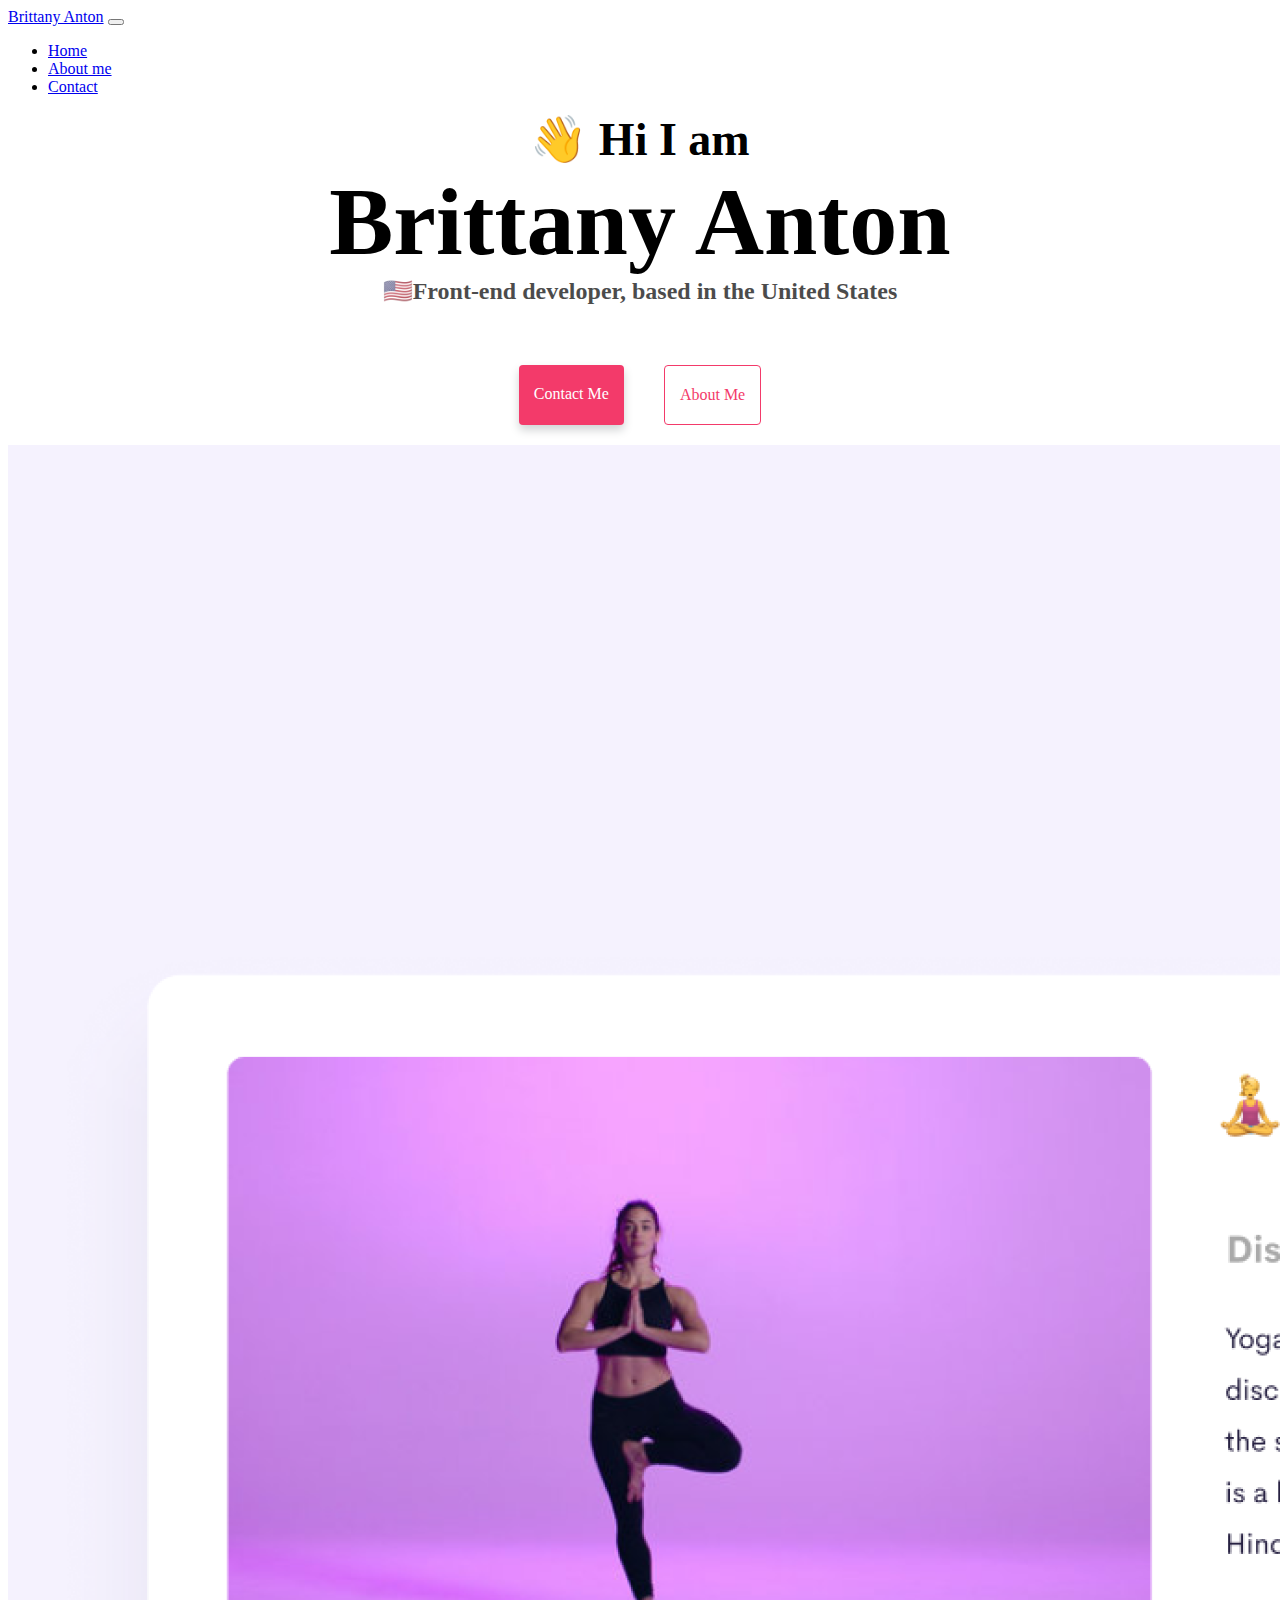
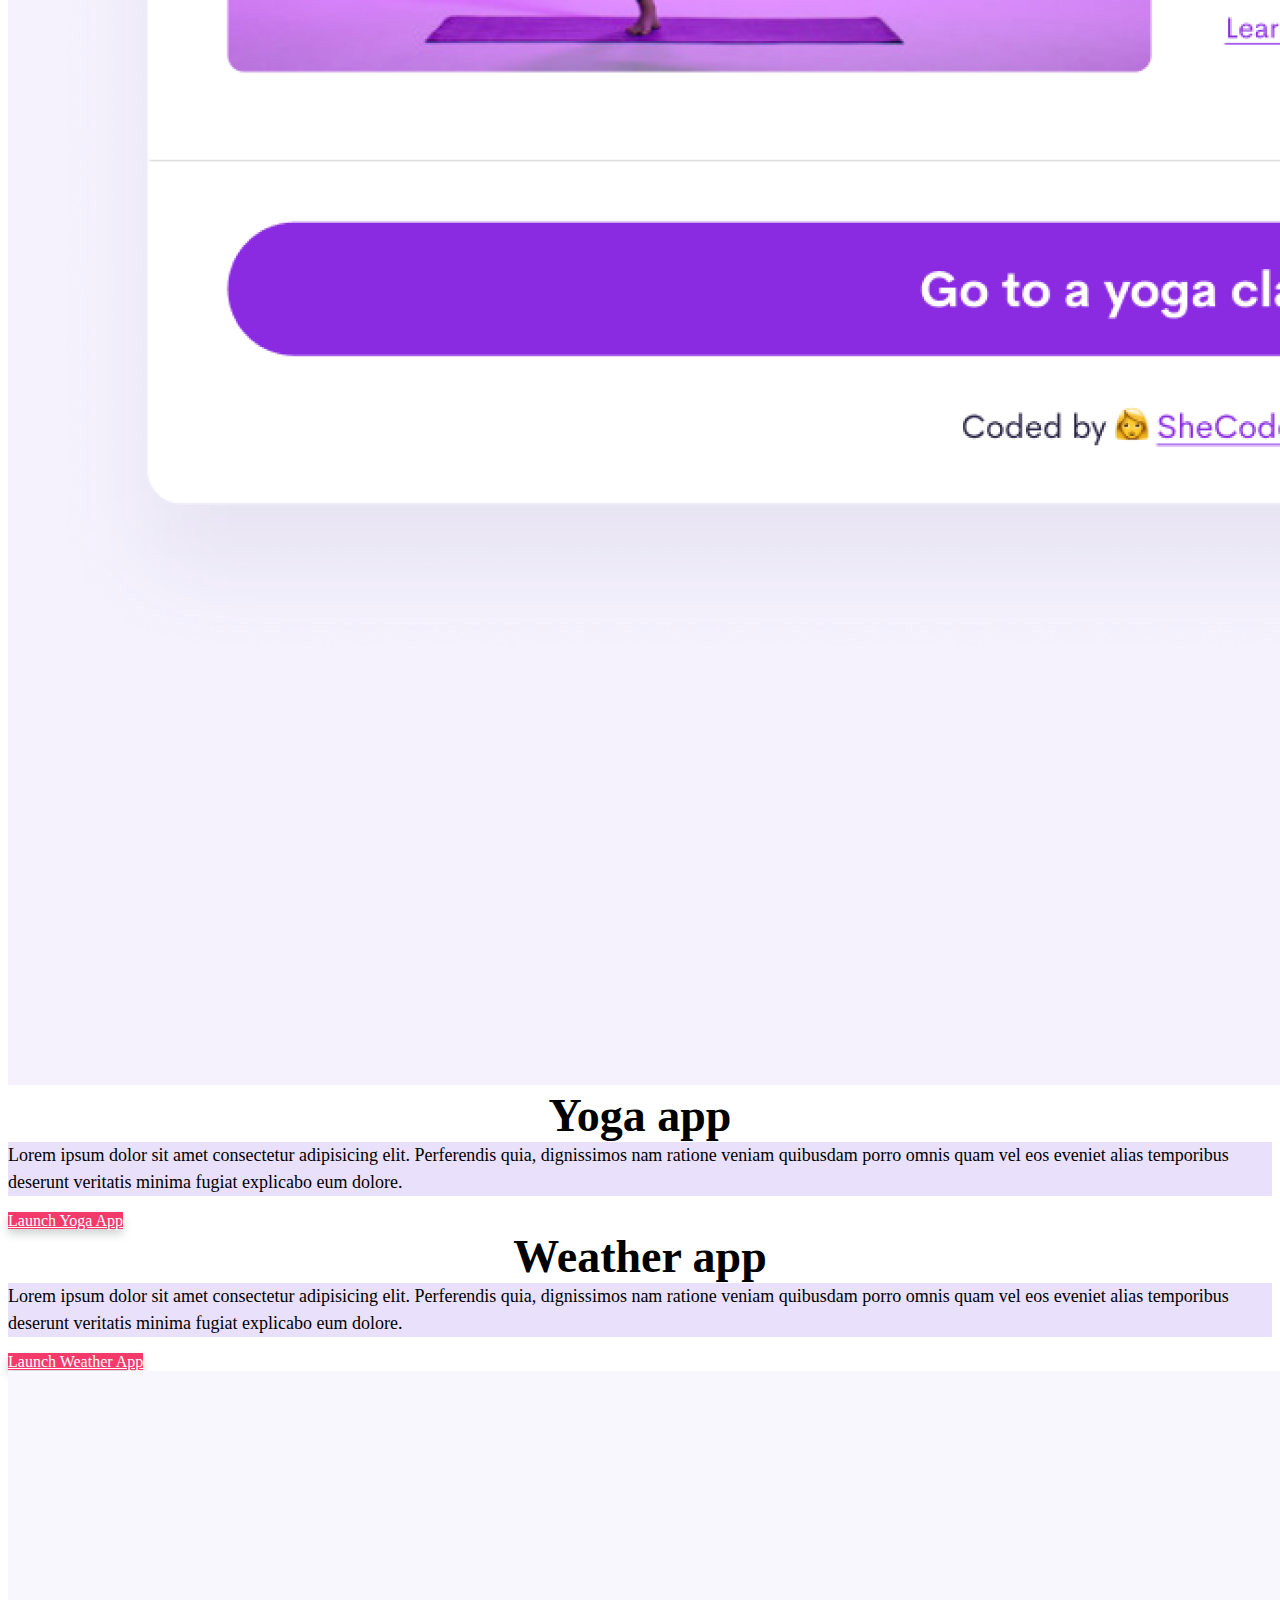
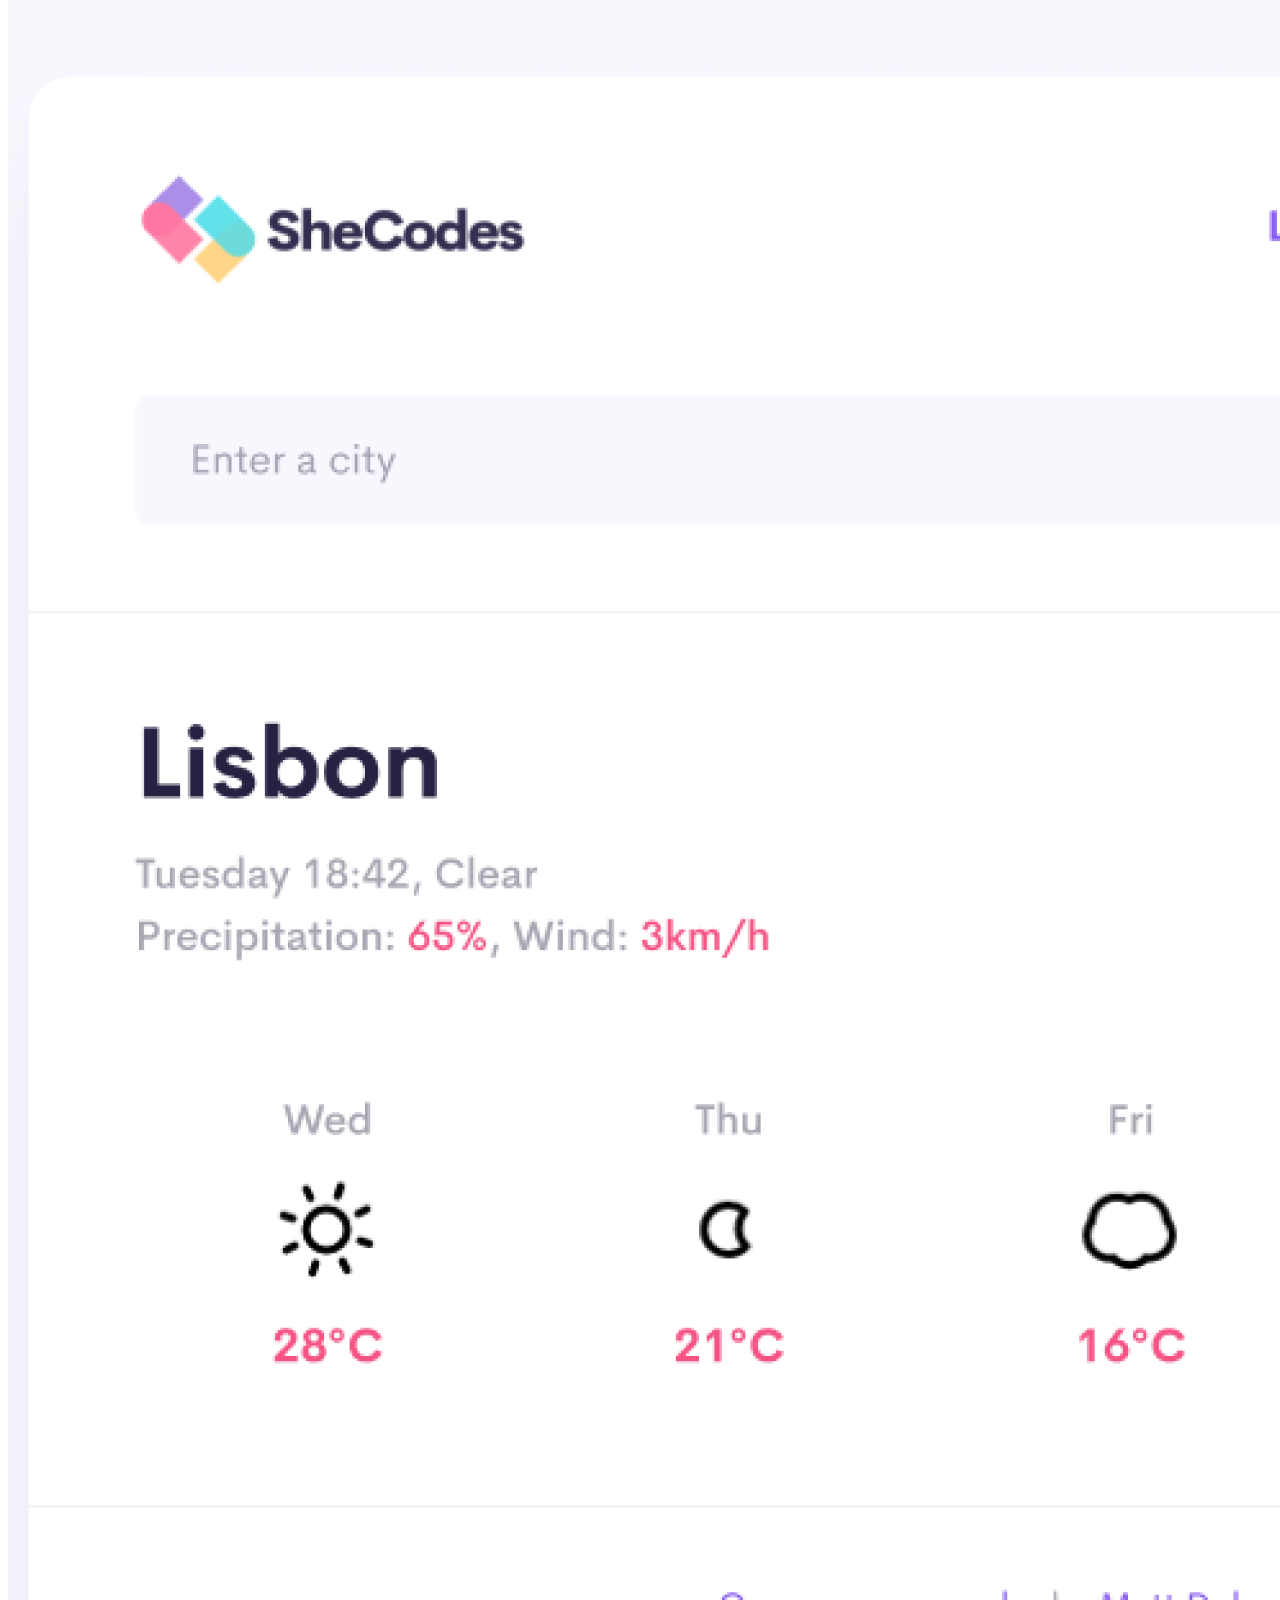
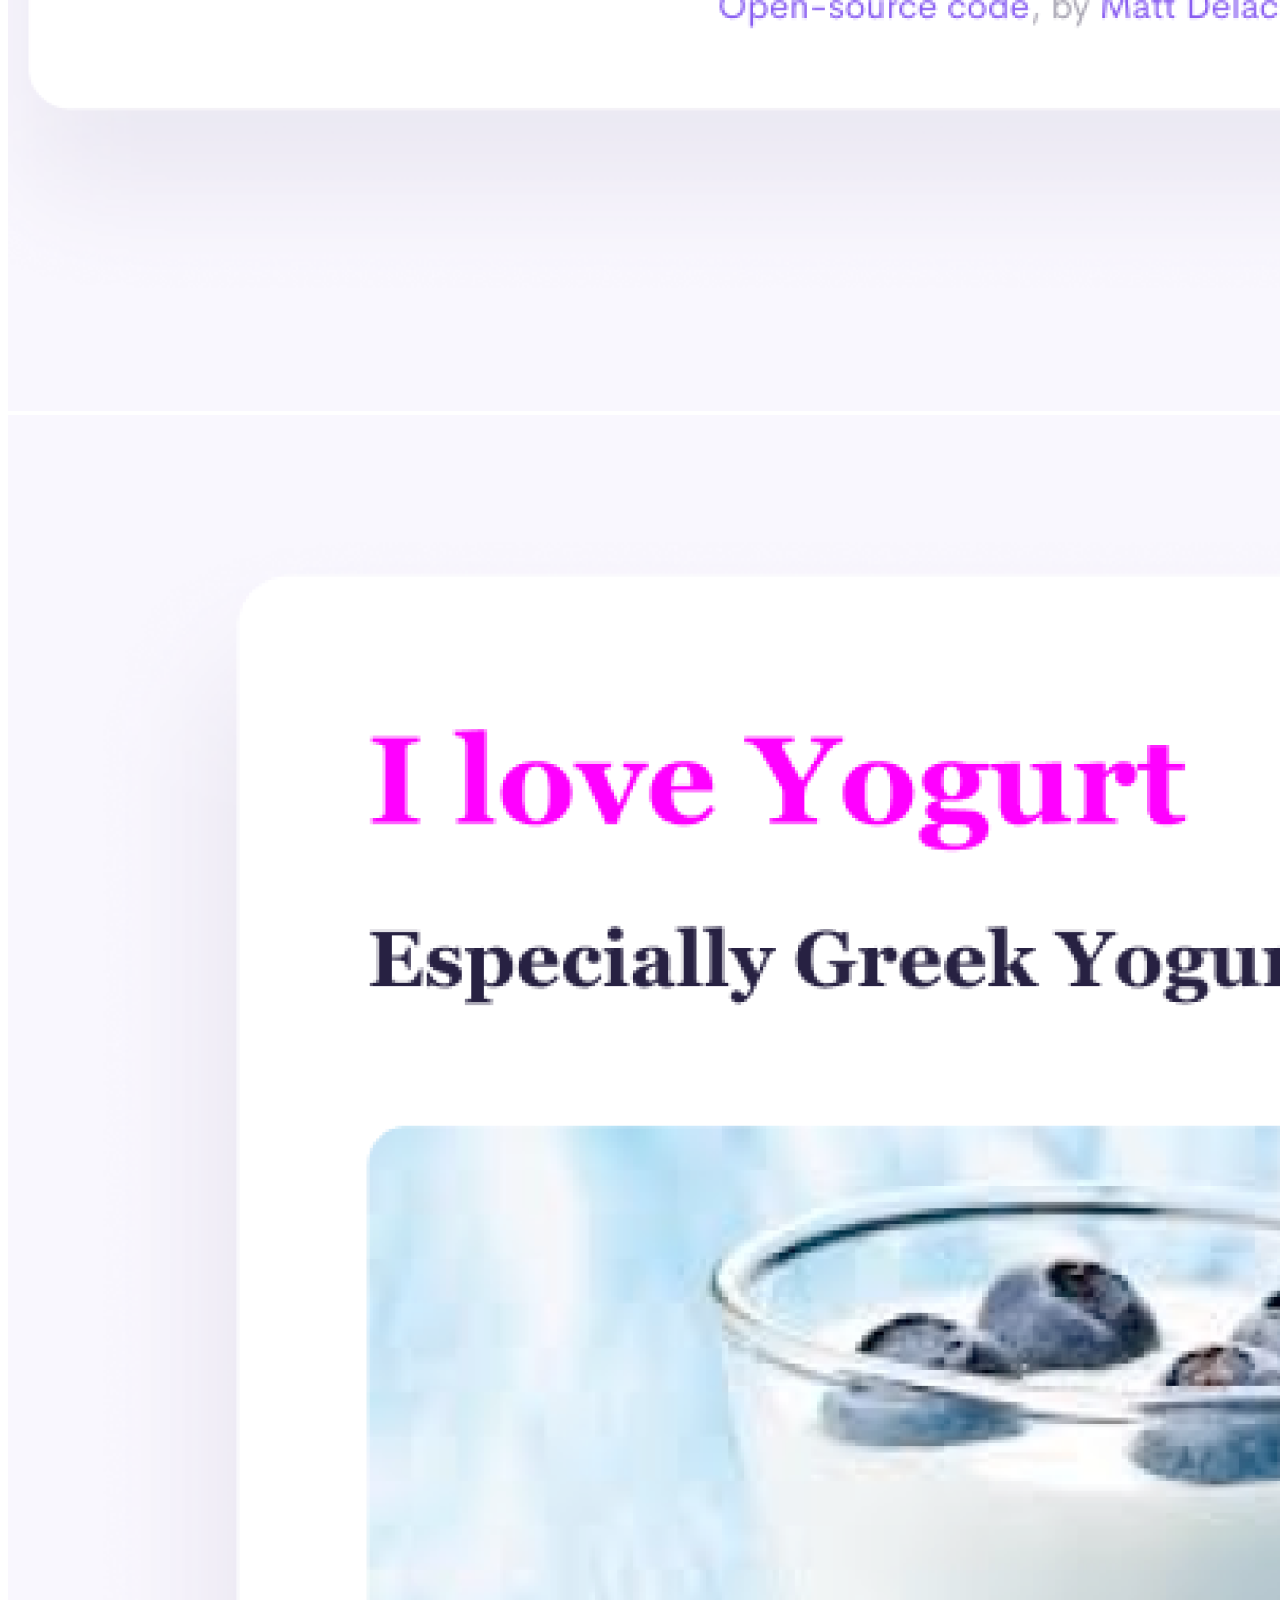
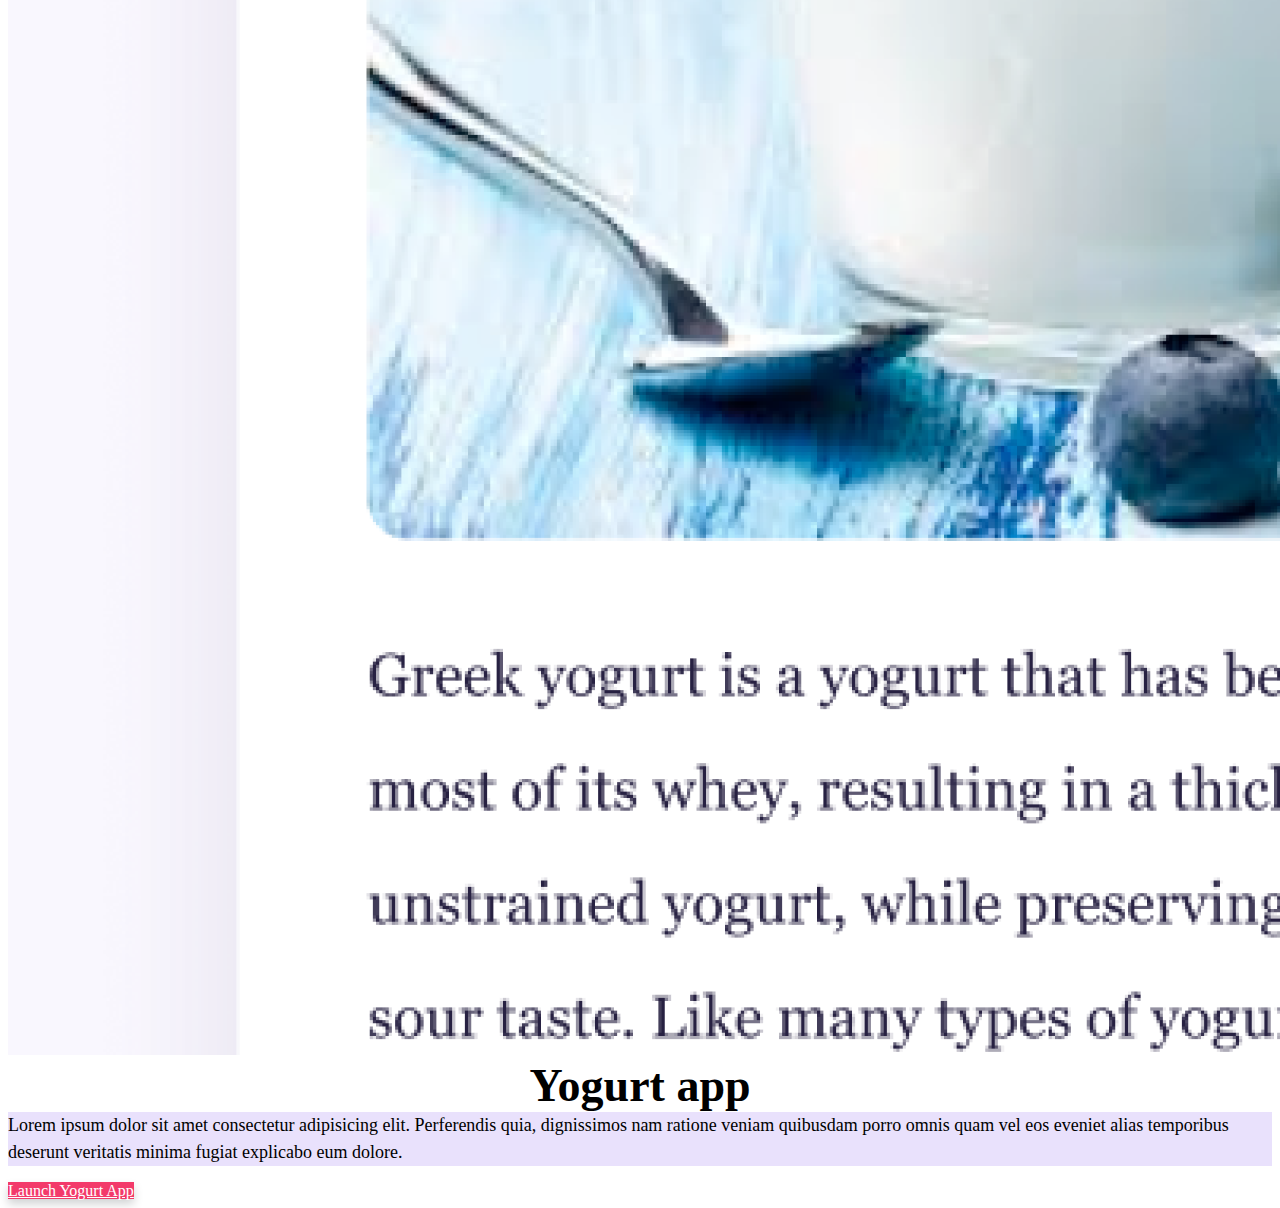
<file: index.html>
<!DOCTYPE html>
<html lang="en">
  <head>
    <meta charset="UTF-8" />
    <meta
      name="description"
      content="Welcome to the digital showcase of a
    passionate Front End Developer! Explore my diverse portfolio of web
    projects, showcasing cutting-edge designs, responsive layouts, and flawless
    user experiences. Discover how I transform ideas into interactive websites
    that captivate and engage. Let's bring your vision to life together!"
    />
    <meta name="viewport" content="width=device-width, initial-scale=1.0" />
    <meta http-equiv="X-UA-Compatible" content="ie=edge" />
    <link rel="stylesheet" type="text/css" href="src/style.css" />
    <link
      href="https://cdn.jsdelivr.net/npm/bootstrap@5.3.1/dist/css/bootstrap.min.css"
      rel="stylesheet"
      integrity="sha384-4bw+/aepP/YC94hEpVNVgiZdgIC5+VKNBQNGCHeKRQN+PtmoHDEXuppvnDJzQIu9"
      crossorigin="anonymous"
    />
    <script
      src="https://cdn.jsdelivr.net/npm/bootstrap@5.3.1/dist/js/bootstrap.bundle.min.js"
      integrity="sha384-HwwvtgBNo3bZJJLYd8oVXjrBZt8cqVSpeBNS5n7C8IVInixGAoxmnlMuBnhbgrkm"
      crossorigin="anonymous"
    ></script>
    <title>
      Brittany Anton - Landing page of personalized front end designs
    </title>
  </head>
  <body>
    <nav class="navbar navbar-expand-lg navbar-light bg-light">
      <div class="container-fluid">
        <a class="navbar-brand" href="#">Brittany Anton</a>
        <button
          class="navbar-toggler"
          type="button"
          data-bs-toggle="collapse"
          data-bs-target="#navbarNav"
          aria-controls="navbarNav"
          aria-expanded="false"
          aria-label="Toggle navigation"
        >
          <span class="navbar-toggler-icon"></span>
        </button>
        <div class="collapse navbar-collapse" id="navbarNav">
          <ul class="navbar-nav">
            <li class="nav-item">
              <a class="nav-link active" aria-current="page" href="#">Home</a>
            </li>
            <li class="nav-item">
              <a class="nav-link" href="about.html">About me</a>
            </li>
            <li class="nav-item">
              <a class="nav-link" href="#">Contact</a>
            </li>
          </ul>
        </div>
      </div>
    </nav>
    <h2>👋 Hi I am</h2>
    <h1>Brittany Anton</h1>
    <h3>🇺🇸Front-end developer, based in the United States</h3>
    <div class="navigation-links">
      <a href="#" title="contact" class="contact-link">Contact me</a>
      <a href="about.html" title="about me" class="about-link">About me</a>
    </div>

    <div class="container">
      <div class="row">
        <div class="col-sm-6">
          <img
            src="images/yoga.png"
            alt="yoga app"
            class="img-fluid rounded w-auto"
          />
        </div>
        <div class="col-sm-6">
          <h2 class="mb-3">Yoga app</h2>
          <p>
            Lorem ipsum dolor sit amet consectetur adipisicing elit. Perferendis
            quia, dignissimos nam ratione veniam quibusdam porro omnis quam vel
            eos eveniet alias temporibus deserunt veritatis minima fugiat
            explicabo eum dolore.
          </p>
          <div class="mt-5">
            <a
              href="#"
              title="launch yoga app"
              class="contact-link p-3 text-decoration-none rounded"
              >Launch Yoga App</a
            >
          </div>
        </div>
      </div>
      <div class="row mt-5">
        <div class="col-sm-6">
          <h2 class="mb-3">Weather app</h2>
          <p>
            Lorem ipsum dolor sit amet consectetur adipisicing elit. Perferendis
            quia, dignissimos nam ratione veniam quibusdam porro omnis quam vel
            eos eveniet alias temporibus deserunt veritatis minima fugiat
            explicabo eum dolore.
          </p>
          <div class="mb-5 mt-5">
            <a
              href="#"
              title="launch weather app"
              class="contact-link p-3 text-decoration-none rounded"
              >Launch Weather App</a
            >
          </div>
        </div>
        <div class="col-sm-6">
          <img
            src="images/weather.png"
            alt="weather app"
            class="img-fluid rounded w-auto"
          />
        </div>
      </div>
      <div class="row mt-5">
        <div class="col-sm-6">
          <img
            src="images/yogurt.png"
            alt="yogurt app"
            class="img-fluid rounded w-auto"
          />
        </div>
        <div class="col-sm-6">
          <h2 class="mb-3">Yogurt app</h2>
          <p>
            Lorem ipsum dolor sit amet consectetur adipisicing elit. Perferendis
            quia, dignissimos nam ratione veniam quibusdam porro omnis quam vel
            eos eveniet alias temporibus deserunt veritatis minima fugiat
            explicabo eum dolore.
          </p>
          <div class="mt-5">
            <a
              href="#"
              title="launch yogurt app"
              class="contact-link p-3 text-decoration-none rounded"
              >Launch Yogurt App</a
            >
          </div>
        </div>
      </div>
    </div>
  </body>
</html>
</file>
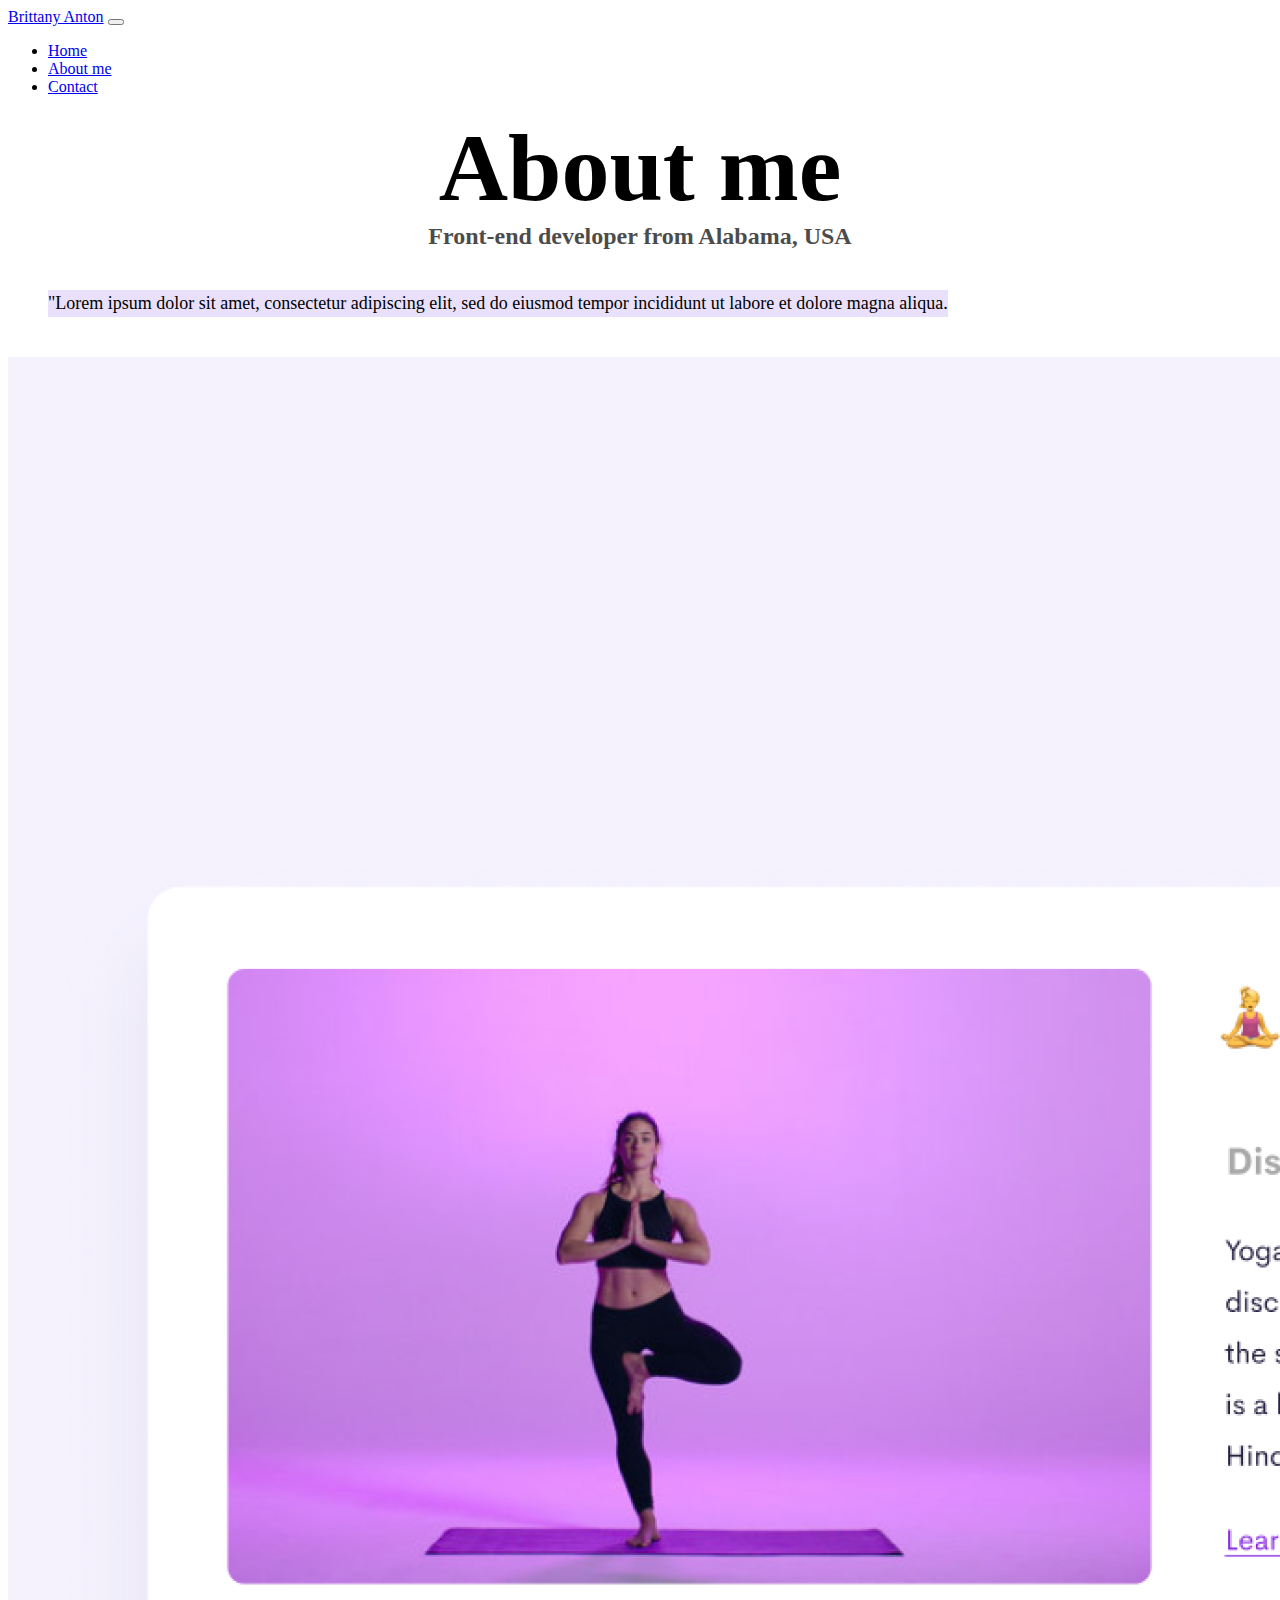
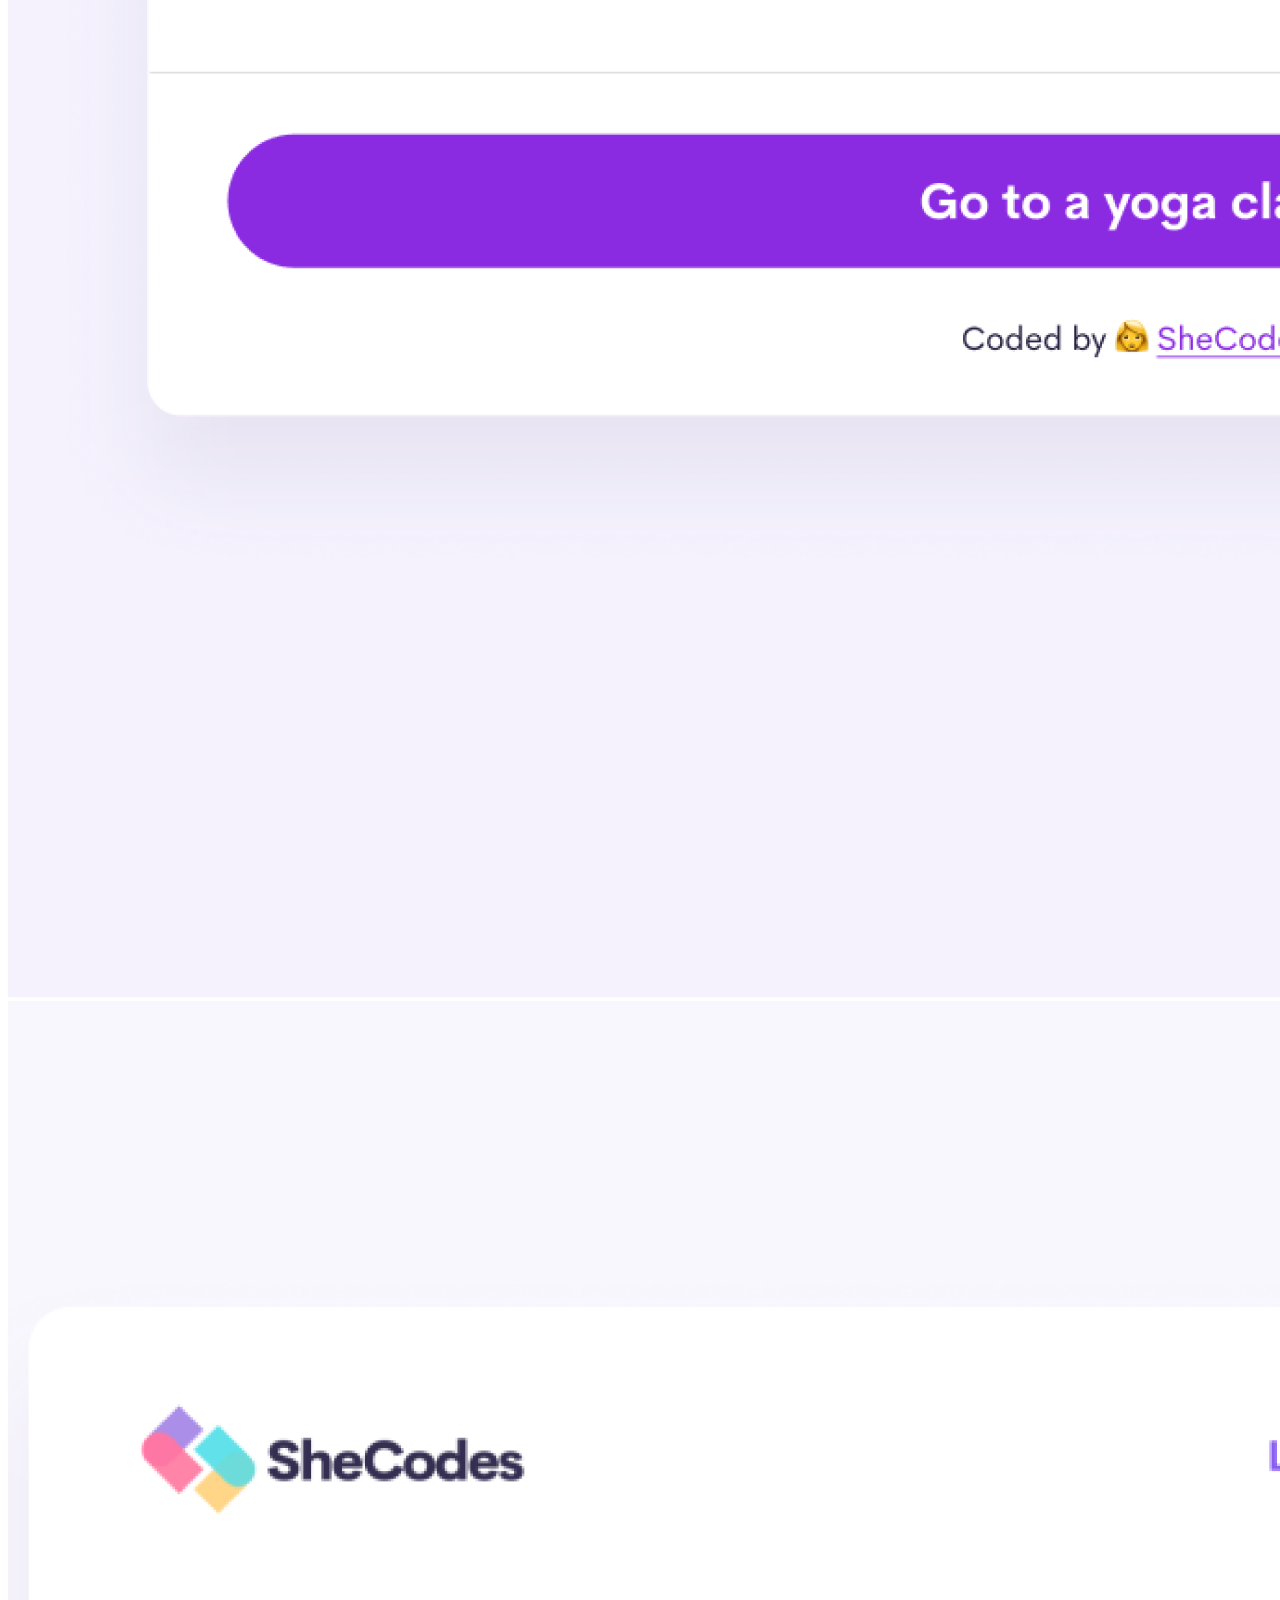
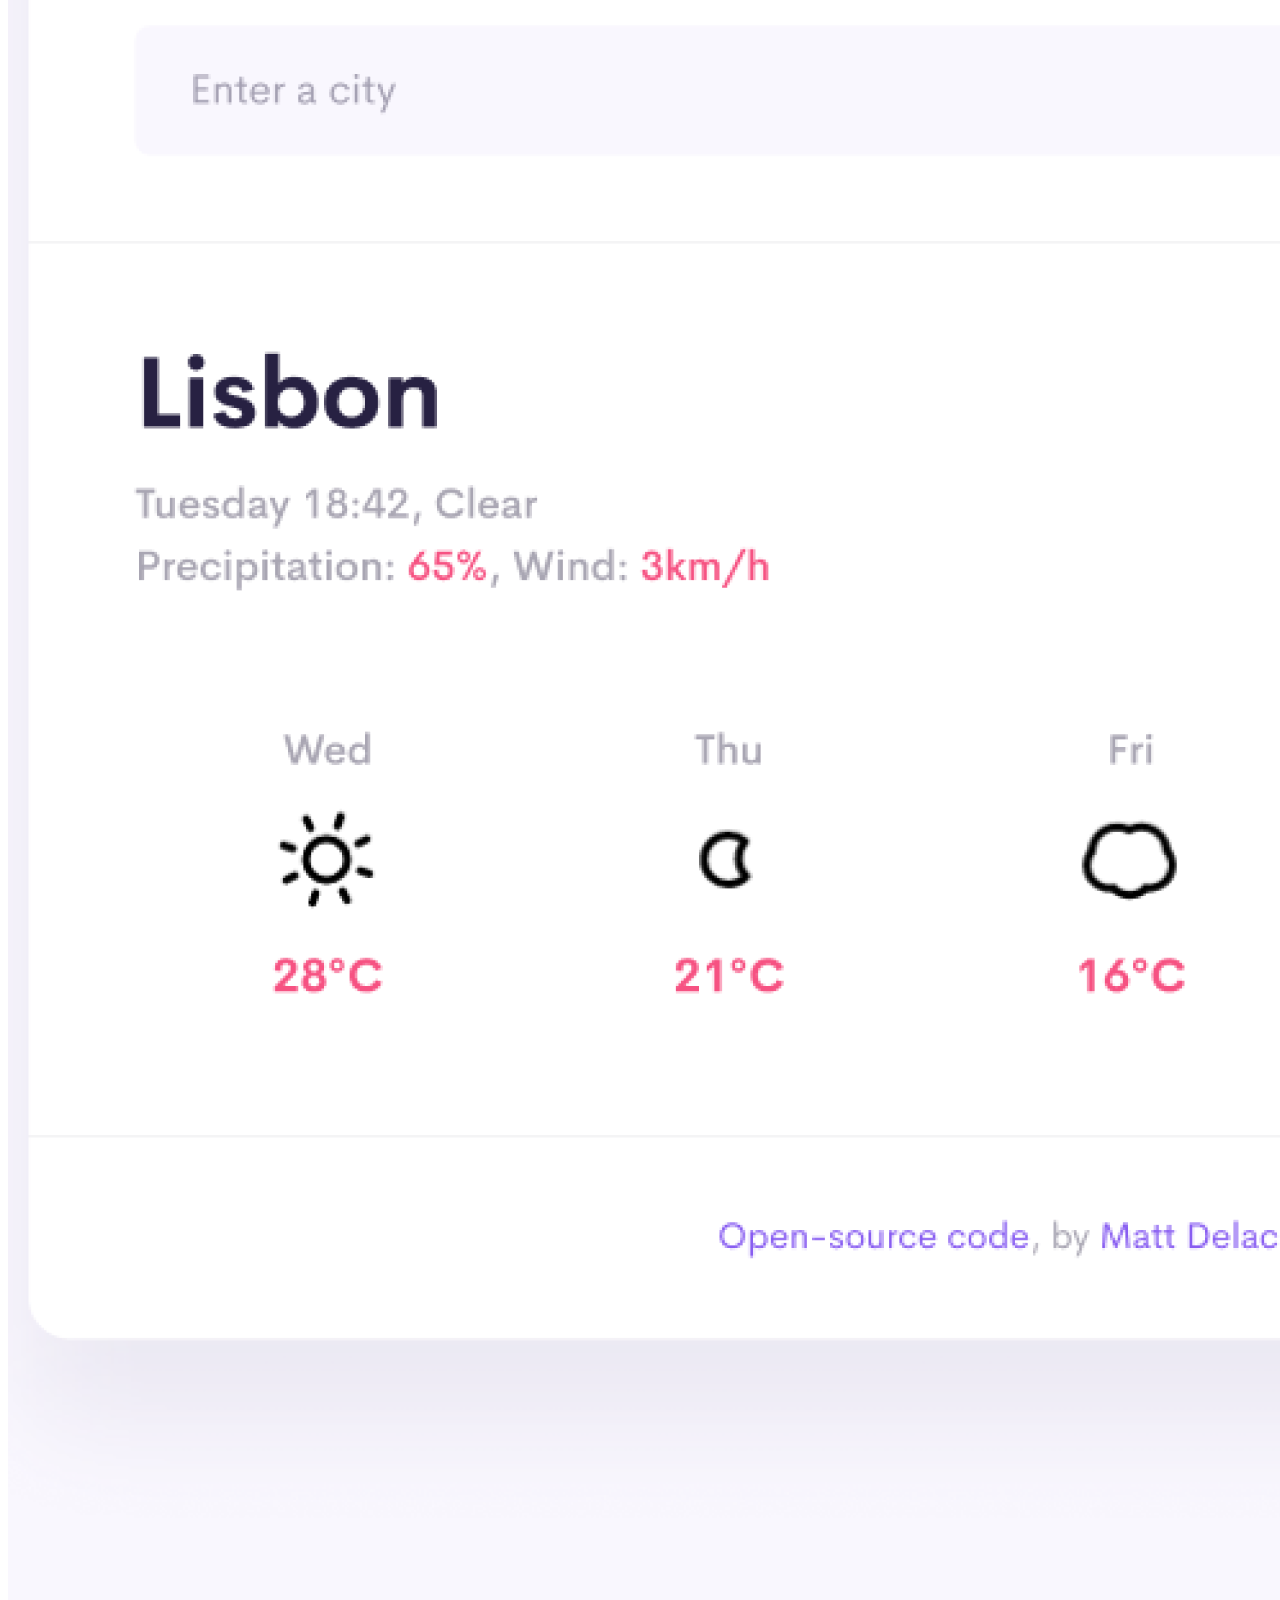
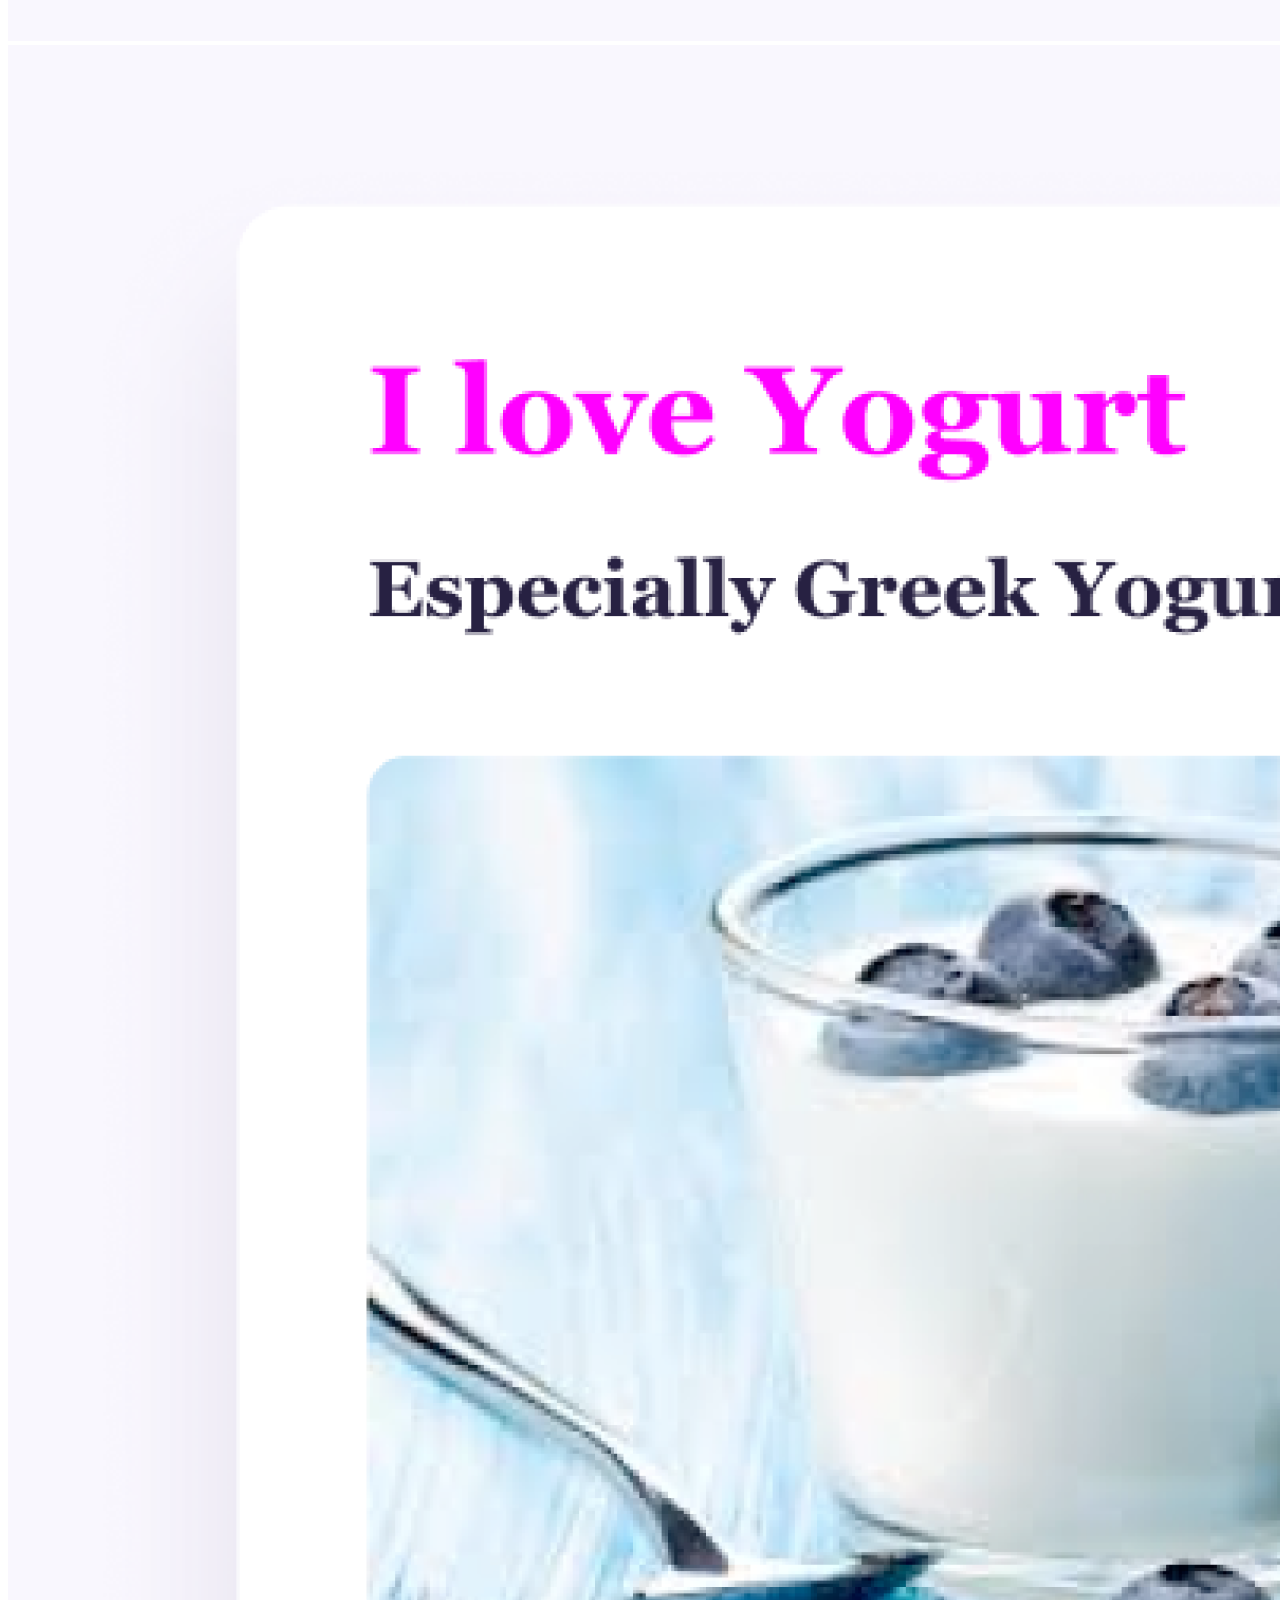
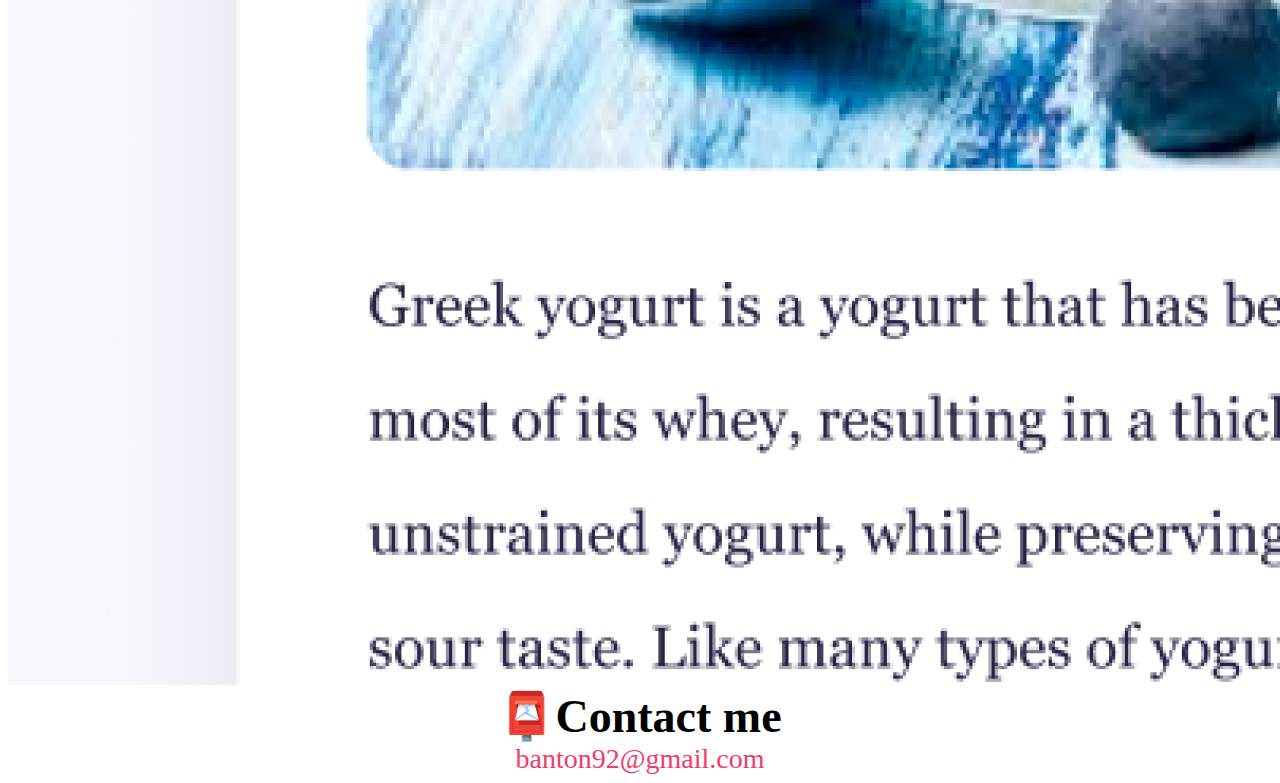
<file: about.html>
<!DOCTYPE html>
<html lang="en">
  <head>
    <meta charset="UTF-8" />
    <meta
      name="description"
      content="Get to know the Front End Developer
    behind the pixels and code. Explore my About Me page to uncover my journey,
    skills, and passion for crafting exceptional web experiences. Learn how my
    expertise in HTML, CSS, and JavaScript drives innovation and user-centric
    design. Let's connect and collaborate on your next digital masterpiece."
    />
    <meta name="viewport" content="width=device-width, initial-scale=1.0" />
    <meta http-equiv="X-UA-Compatible" content="ie=edge" />
    <link rel="stylesheet" href="src/style.css" />
    <link
      href="https://cdn.jsdelivr.net/npm/bootstrap@5.3.1/dist/css/bootstrap.min.css"
      rel="stylesheet"
      integrity="sha384-4bw+/aepP/YC94hEpVNVgiZdgIC5+VKNBQNGCHeKRQN+PtmoHDEXuppvnDJzQIu9"
      crossorigin="anonymous"
    />
    <script
      src="https://cdn.jsdelivr.net/npm/bootstrap@5.3.1/dist/js/bootstrap.bundle.min.js"
      integrity="sha384-HwwvtgBNo3bZJJLYd8oVXjrBZt8cqVSpeBNS5n7C8IVInixGAoxmnlMuBnhbgrkm"
      crossorigin="anonymous"
    ></script>
    <title>
      Brittany Anton - Get to know the designer page with their history and
      mission statements
    </title>
  </head>
  <body>
    <nav class="navbar navbar-expand-lg navbar-light bg-light">
      <div class="container-fluid">
        <a class="navbar-brand" href="#">Brittany Anton</a>
        <button
          class="navbar-toggler"
          type="button"
          data-bs-toggle="collapse"
          data-bs-target="#navbarNav"
          aria-controls="navbarNav"
          aria-expanded="false"
          aria-label="Toggle navigation"
        >
          <span class="navbar-toggler-icon"></span>
        </button>
        <div class="collapse navbar-collapse" id="navbarNav">
          <ul class="navbar-nav">
            <li class="nav-item">
              <a class="nav-link active" aria-current="page" href="index.html"
                >Home</a
              >
            </li>
            <li class="nav-item">
              <a class="nav-link" href="#">About me</a>
            </li>
            <li class="nav-item">
              <a class="nav-link" href="#">Contact</a>
            </li>
          </ul>
        </div>
      </div>
    </nav>
    <h1>About me</h1>
    <h3>Front-end developer from Alabama, USA</h3>
    <div class="about-paragraphs">
      <p>
        "Lorem ipsum dolor sit amet, consectetur adipiscing elit, sed do eiusmod
        tempor incididunt ut labore et dolore magna aliqua.
      </p>
    </div>
    <div class="container">
      <div class="row">
        <div class="col-sm-4">
          <img
            src="images/yoga.png"
            alt="yoga app"
            class="img-fluid shadow rounded p-2"
          />
        </div>
        <div class="col-sm-4">
          <img
            src="images/weather.png"
            alt="weather app"
            class="img-fluid shadow rounded p-2"
          />
        </div>
        <div class="col-sm-4">
          <img
            src="images/yogurt.png"
            alt="yogurt app"
            class="img-fluid shadow rounded p-2"
          />
        </div>
      </div>
    </div>
    <div id="contact" class="mt-5">
      <h2>📮Contact me</h2>
      <a href="mailto:banton92@gmail.com" class="email-link"
        >banton92@gmail.com</a
      >
    </div>
  </body>
</html>
</file>
<file: src/style.css>
:root {
  --primary-color: #f33a6a;
  --secondary-color: #e9e1fc;
  --box-shadow: 0 5px 10px #d1d3d4;
}

h1 {
  font-size: 96px;
}

h1,
h2,
h3 {
  text-align: center;
  margin: 0;
}

h2 {
  font-size: 46px;
}

h3 {
  font-size: 24px;
  opacity: 0.7;
}

p {
  background: var(--secondary-color);
  font-size: 18px;
  line-height: 1.5;
  margin-top: 0;
  margin-bottom: 1rem;
}

.navigation-links {
  display: flex;
  justify-content: center;
  margin-top: 40px;
}

.navigation-links a {
  margin: 20px;
  border-radius: 4px;
  padding: 20px 15px;
  text-decoration: none;
  text-transform: capitalize;
}

.contact-link {
  box-shadow: var(--box-shadow);
  color: white;
  background: var(--primary-color);
}

.about-link {
  color: var(--primary-color);
  border: 1px solid var(--primary-color);
}

.homepage-link {
  color: var(--primary-color);
  text-align: center;
  display: block;
}

.about-paragraphs {
  display: flex;
  margin: 30px;
}

.about-paragraphs p {
  margin: 10px;
}

.email-link {
  display: flex;
  justify-content: center;
  color: var(--primary-color);
  font-size: 28px;
  text-decoration: none;
}

@media (max-width: 800px) {
  .navigation-links a {
    margin: 10px;
    border-radius: 4px;
    padding: 15px 10px;
    text-decoration: none;
    text-transform: capitalize;
  }
}
</file>
